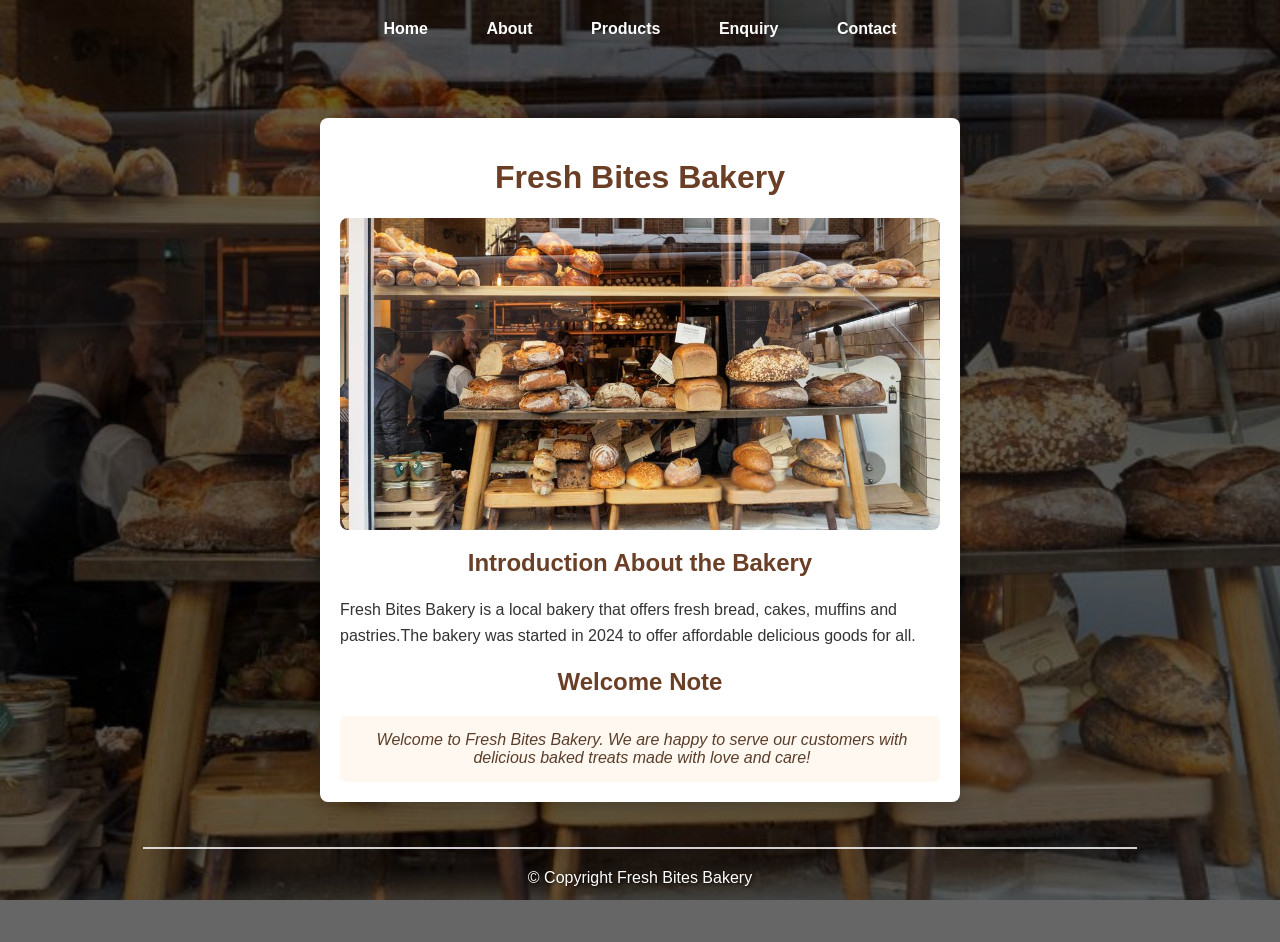
<file: index.html>
<!DOCTYPE html>
<html lang="en">
<head>
    <meta charset="UTF-8">
    <meta name="viewport" content="width=device-width, initial-scale=1.0">
    <title>Fresh Bites Bakery | Best Bakery Johannesburg | Fresh Bread & Cakes</title>
  <meta name="description" content="Fresh Bites Bakery Johannesburg - artisan bread, cupcakes, pastries baked daily. Order fresh baked goods online. Visit our Soweto bakery today.">
  <meta name="keywords" content="Fresh Bites Bakery, bakery Johannesburg, fresh bread Soweto, artisan bakery, cakes cupcakes Johannesburg">
  <link rel="stylesheet" href="css/style.css">
  <script src="js/script.js" defer></script>
</head>
    
</body>
           <div class="overlay">

        <nav>
        <a href="index.html">Home</a>
        <a href="about.html">About</a>
        <a href="products.html">Products</a>
        <a href="enquiry.html">Enquiry</a>
        <a href="contact.html">Contact</a>
        </nav>
        
        <div class="welcome-box">
        <h1>Fresh Bites Bakery</h1>
       <img src="images/home.jpg" alt="Fresh Bakery" width="600">
        

            <h2>Introduction About the Bakery</h2> 
        
            <p>Fresh Bites Bakery is a local bakery that offers fresh bread, cakes, muffins
                and pastries.The bakery was started in 2024 to offer affordable delicious
                goods for all.
            </p>

           <h2>Welcome Note</h2>

           <table>
            <tr>
           <td>Welcome to Fresh Bites Bakery. We are happy to serve our
            customers with delicious baked treats made with love and care!
           </td>
           </table>
        </div>

          
           <footer> <!--moved indside welcome-box-->
             <hr>
             <p>&copy; Copyright Fresh Bites Bakery</p>
           </footer>

           </div> <!--Closes welcome-box-->
          </div>  <!--Closes overlay-->
        </body>
        </html>
</file>
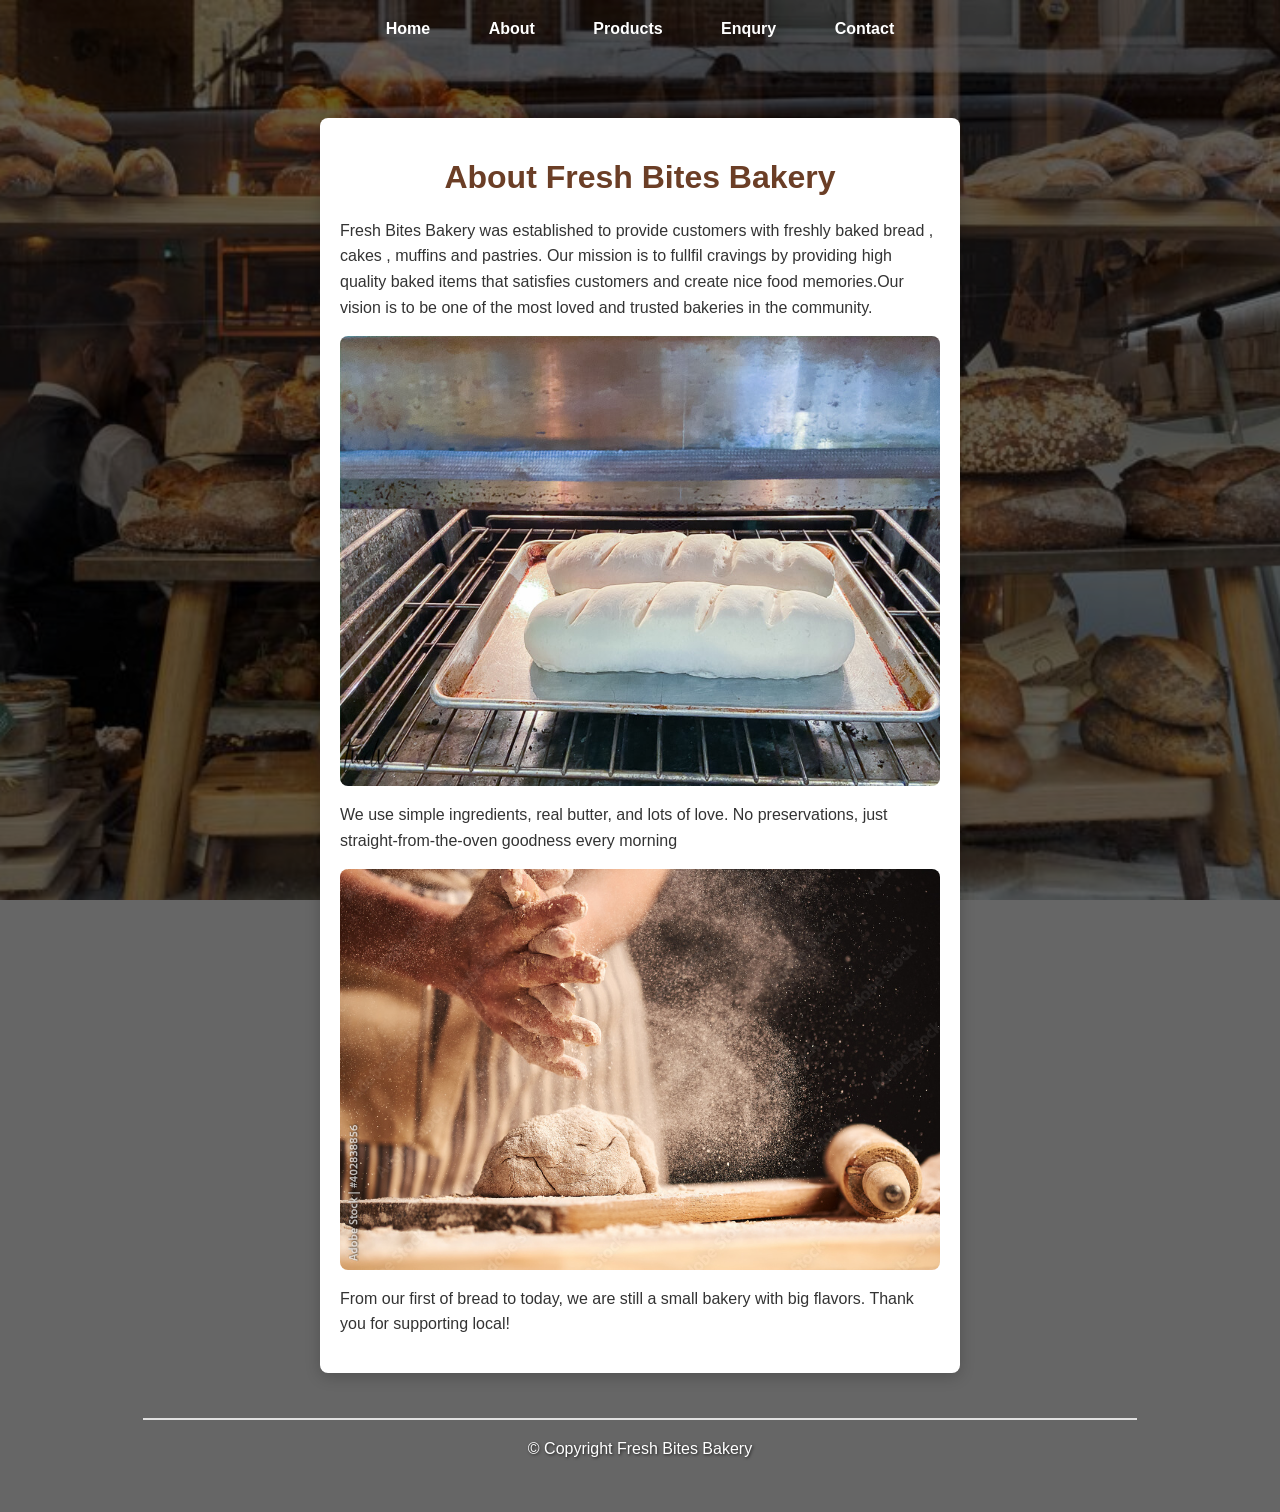
<file: about.html>
<!DOCTYPE html>
<html lang="en">
<head>
  <meta charset="UTF-8">
  <meta name="viewport" content="width=device-width, initial-scale=1.0">
  <title>About Us - Fresh Bites Bakery | Family Bakery Story Johannesburg</title>
  <meta name="description" content="About Fresh Bites Bakery - family-owned artisan bakery in Johannesburg since 2020. We bake fresh bread, cakes, pastries with love. Meet our bakers.">
  <meta name="keywords" content="about Fresh Bites Bakery, family bakery Johannesburg, artisan bakers Soweto, bakery history, fresh baked with love">
  <link rel="stylesheet" href="css/style.css">
  <script src="js/script.js" defer></script>

    </head>
    <body>

        <div class="overlay">
        
        <!--below are the buttons and you have to click them to take you to the next pages-->
        <nav>
        <a href="index.html">Home</a>
        <a href="about.html">About</a>
        <a href="products.html">Products</a>
        <a href="enquiry.html">Enqury</a>
        <a href="contact.html">Contact</a>
        </nav>

        <div class="welcome-box">
    
        <h1>About Fresh Bites Bakery</h1>

       <!--below is the infromation about the mission and vision of the organisation-->
        <p>Fresh Bites Bakery was established to provide customers
            with freshly baked bread , cakes , muffins and pastries. Our mission is to
            fullfil cravings by providing high quality baked items that satisfies customers
            and create nice food memories.Our vision is to be one of the most loved
            and trusted bakeries in the community.
        </p>
       <img src="images/insidetheoven.jpg" alt="Fresh bread in oven" class="about-image">
       <p>We use simple ingredients, real butter, and lots of love. No preservations,
        just straight-from-the-oven goodness every morning
       </p>

       <img src="images/kneadingdough.jpg" alt="Fresh bread in oven" class="about-img">
       <p>From our first of bread to today, we are still a small bakery with 
        big flavors. Thank you for supporting local!
       </p>
       </main>
        </div>

        
           <footer> <!--Footer goes here,outside welcome-box-->
             <hr>
             <p>&copy; Copyright Fresh Bites Bakery</p>
           </footer>

      </div>
    </body>
    </html>
</file>
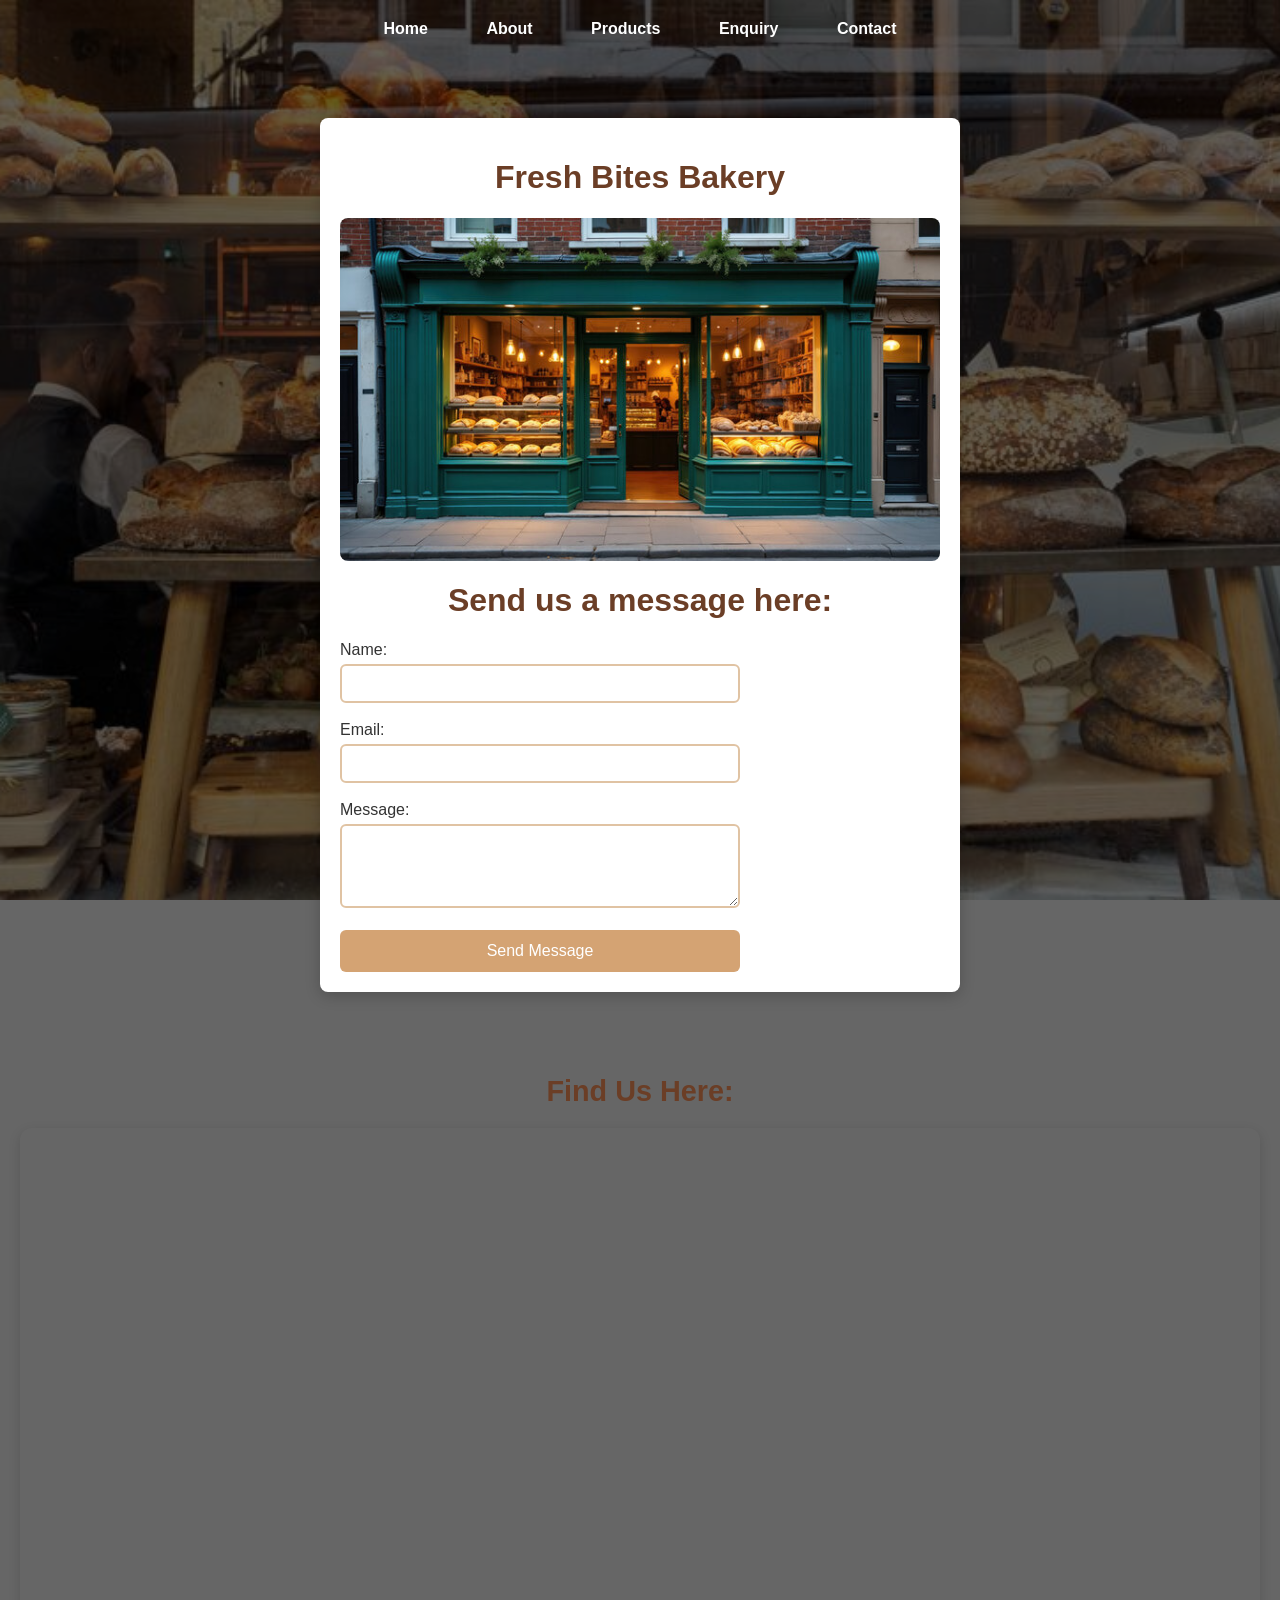
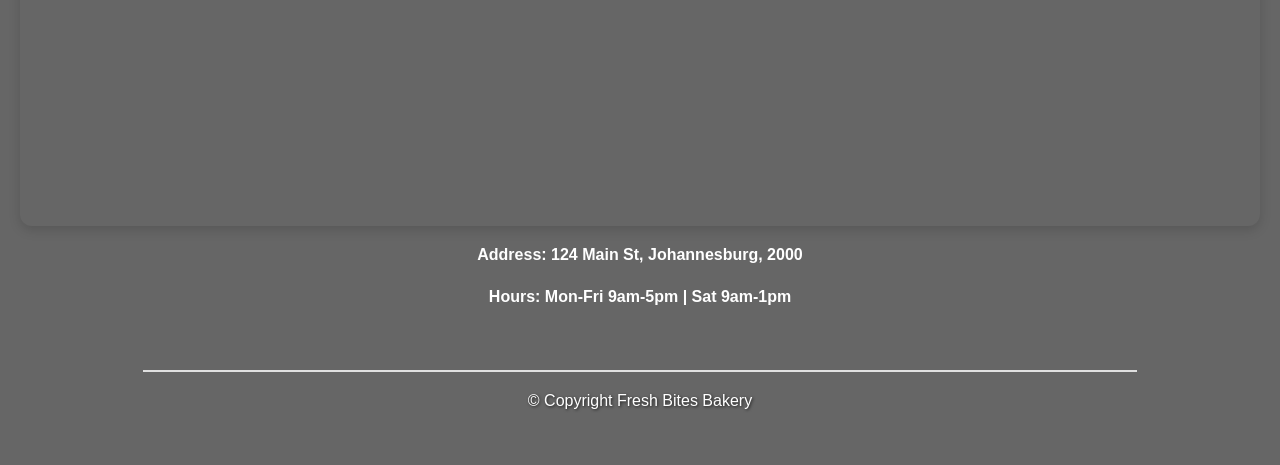
<file: contact.html>
<!DOCTYPE html>
<html lang="en">
<head>
    <meta charset="UTF-8">
    <meta name="viewport" content="width=device-width, initial-scale=1.0">
    <title>Contact Us - Fresh Bites Bakery | Johannesburg Bakery Phone & Address</title>
  <meta name="description" content="Contact Fresh Bites Bakery Johannesburg. Call 081 847 3074, email info@freshbitesbakery.co.za, visit 12 Main Street. Open Mon-Sat 7am-6pm.">
  <meta name="keywords" content="Fresh Bites Bakery contact, bakery phone number, bakery address Johannesburg, bakery hours Soweto, contact artisan bakery">
  <link rel="stylesheet" href="css/style.css">
  <script src="js/script.js" defer></script>

</head>
<body>
            <div class="overlay">

                <nav>
            <a href="index.html">Home</a>
                <a href="about.html">About</a>
                <a href="products.html">Products</a>
                <a href="enquiry.html">Enquiry</a>
                <a href="contact.html">Contact</a>
                </nav>
              
                <div class="welcome-box">
                <h1>Fresh Bites Bakery</h1>
                <img src="images/shop1.jpg" alt="500">

                <h1>Send us a message here:</h1>

<form id="contactForm">
  <label for="name">Name:</label><br>
  <input type="text" id="name" name="name" required><br><br>

  <label for="email">Email:</label><br>
  <input type="email" id="email" name="email" required><br><br>

  <label for="message">Message:</label><br>
  <textarea id="message" name="message" rows="4" required></textarea><br><br>

  <button type="submit">Send Message</button>
</form>

<p id="successMsg" style="display:none; color:green; font-weight:bold; margin-top:15px;"></p>
                </div>

<section class="map-section">
  <h2>Find Us Here:</h2>
  <div class="map-container">
    <iframe 
      src="https://www.google.com/maps/embed?pb=!1m18!1m12!1m3!1d3579.7403177789033!2d28.054050875174628!3d-26.205124477076005!2m3!1f0!2f0!3f0!3m2!1i1024!2i768!4f13.1!3m3!1m2!1s0x1e950e85a0ed19bd%3A0x5b4a9cadedb7b9cc!2sMain%20St%2C%20Johannesburg!5e0!3m2!1sen!2sza!4v1781811282718!5m2!1sen!2sza" 
      style="border:0;" 
      allowfullscreen="" 
      loading="lazy" 
      referrerpolicy="no-referrer-when-downgrade">
    </iframe>
  </div>
  <div class="contact-info">
    <p><strong>Address:</strong> 124 Main St, Johannesburg, 2000</p>
    <p><strong>Hours:</strong> Mon-Fri 9am-5pm | Sat 9am-1pm</p>
  </div>
</section>
                          
           <footer> <!--Footer goes here,outside welcome-box-->
             <hr>
             <p>&copy; Copyright Fresh Bites Bakery</p>
           </footer>
           </div>

        </body>
</file>
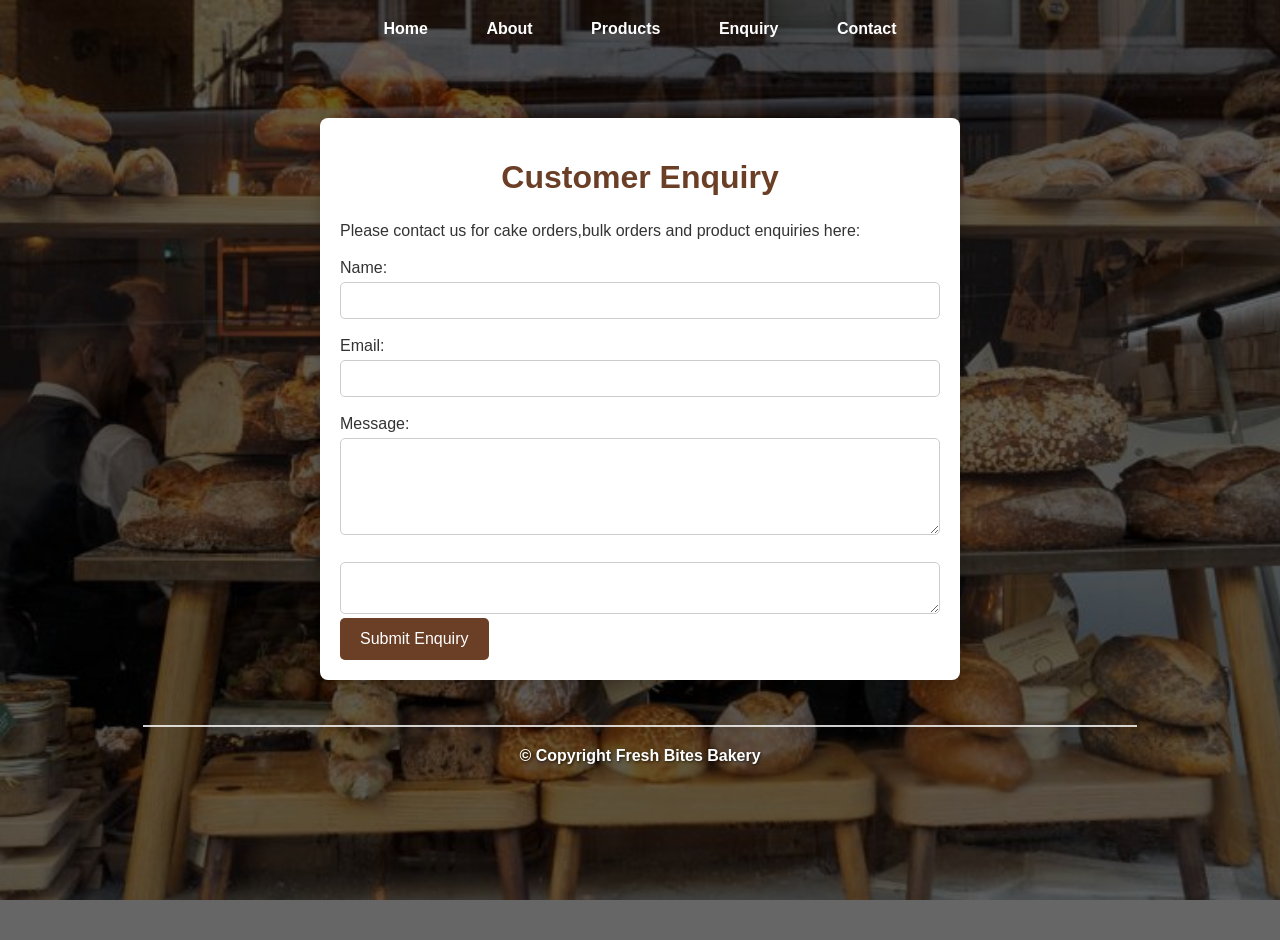
<file: enquiry.html>
<!DOCTYPE html>
<html lang="en">
<head>
    <meta charset="UTF-8">
    <meta name="viewport" content="width=device-width, initial-scale=1.0">
   <title>Order Enquiry - Fresh Bites Bakery | Custom Cake Orders Johannesburg</title>
  <meta name="description" content="Send order enquiry to Fresh Bites Bakery for custom cakes, bulk orders, wedding cakes. Johannesburg bakery taking orders online. Quick response guaranteed.">
  <meta name="keywords" content="bakery order enquiry, custom cake order Johannesburg, bulk bakery orders, wedding cake enquiry, contact bakery form">
  <link rel="stylesheet" href="css/style.css">
  <script src="js/script.js" defer></script>

</head>
<body>
            <div class="overlay">

                <nav>
            <a href="index.html">Home</a>
            <a href="about.html">About</a>
            <a href="products.html">Products</a>
            <a href="enquiry.html">Enquiry</a>
            <a href="contact.html">Contact</a>
            </nav>
             
            <div class="welcome-box">
            <h1>Customer Enquiry</h1>
            <p>Please contact us for cake orders,bulk orders and product enquiries here:</p>

            <form id="enquiryForm" novalidate action="#" method="post">
                <label for="name">Name:</label><br>
                <input type="text" id="name"
                name="name" required><br></br>

                <label for="email">Email:</label><br>
                <input type="email" id="email"
                name="email" required><br></br>
                
                 <label for="message">Message:</label><br>
                 <textarea id="message" name="message"
                 rows="5" required></textarea><br></br>
                
                <textarea></textarea><b><br>

                    <button type="submit">Submit Enquiry</button>
                    </form>
                    </div>

                              
           <footer> <!--Footer goes here,outside welcome-box-->
             <hr>
             <p>&copy; Copyright Fresh Bites Bakery</p>
           </footer>


        </body>
        </html>
</file>
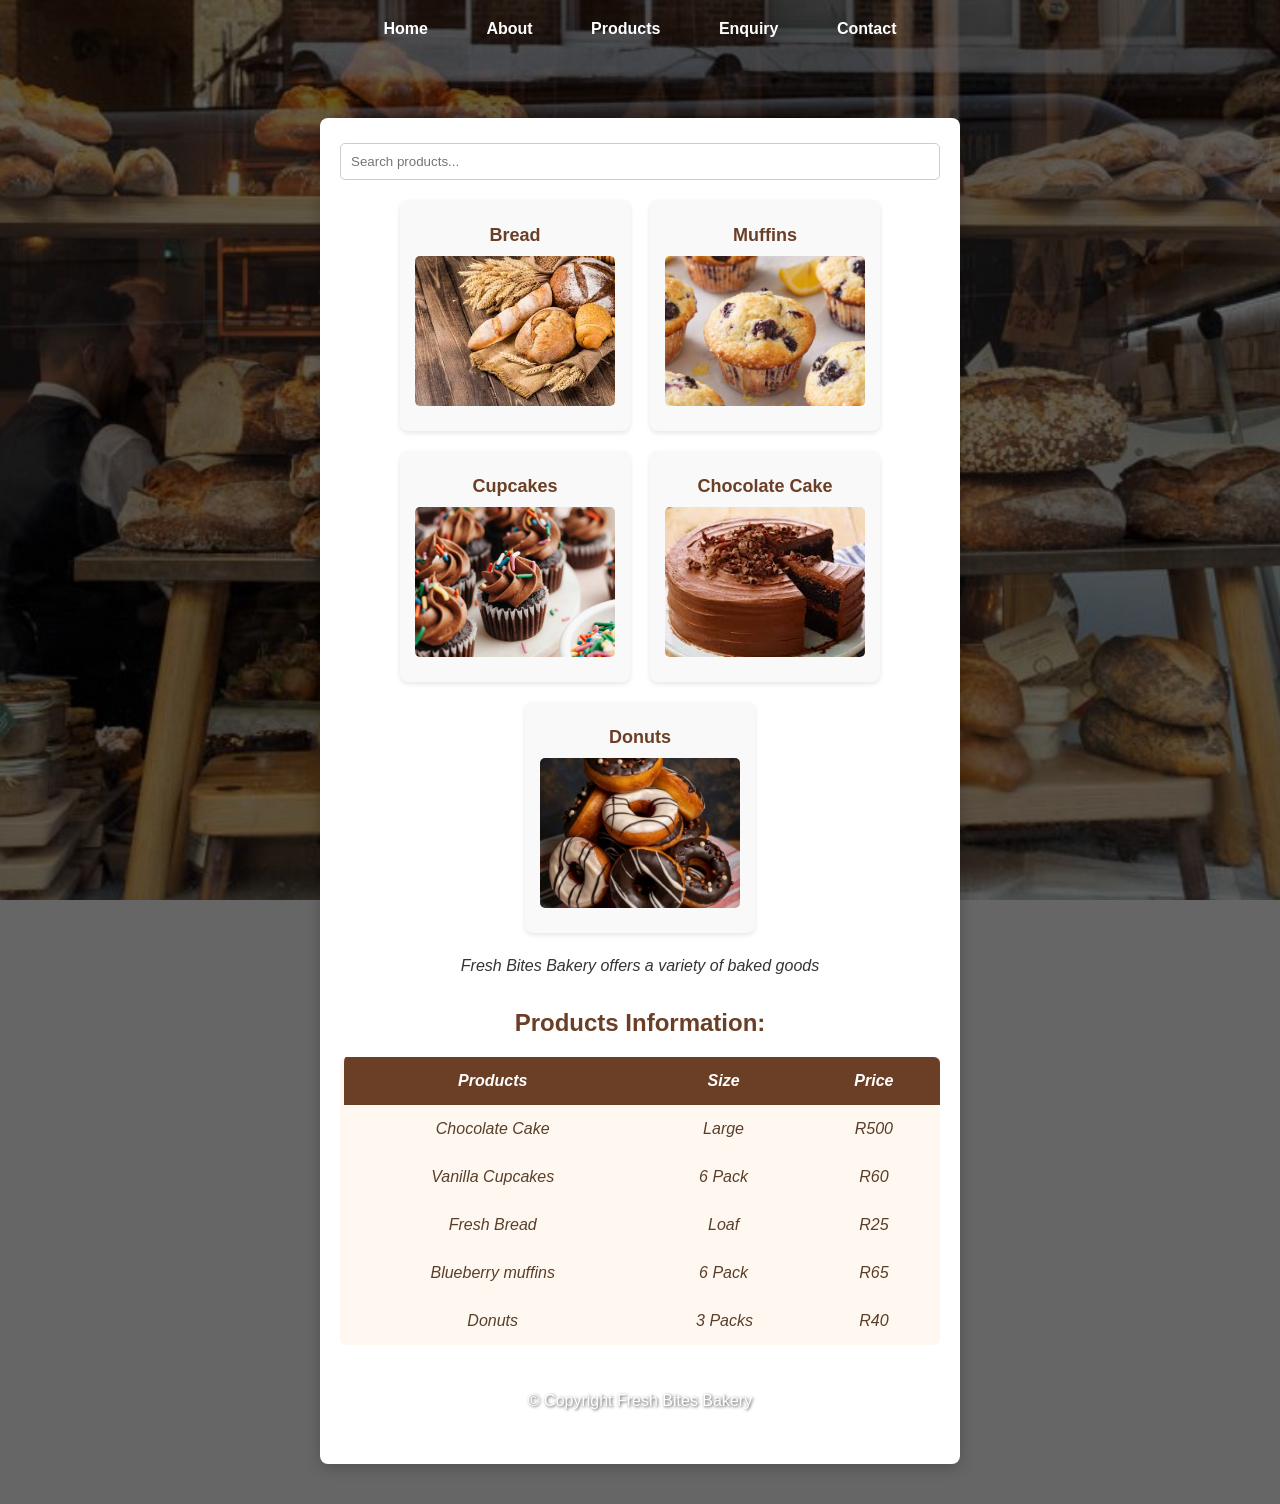
<file: products.html>
<!DOCTYPE html>
<html lang="en">
<head>
  <meta charset="UTF-8">
  <meta name="viewport" content="width=device-width, initial-scale=1.0">
  <title>Products - Fresh Bites Bakery | Bread, Cakes, Muffins Johannesburg</title>
  <meta name="description" content="Browse Fresh Bites Bakery products: artisan bread, chocolate cake, muffins, cupcakes, croissants. Fresh baked daily in Johannesburg. Search products below.">
  <meta name="keywords" content="bakery products, artisan bread Johannesburg, chocolate cake, muffins cupcakes, fresh pastries Soweto">
  <link rel="stylesheet" href="css/style.css">
  <script src="js/script.js" defer></script>
  
</head>
<body>
          <div class="overlay">

          <nav>
            <a href="index.html">Home</a>
            <a href="about.html">About</a>
            <a href="products.html">Products</a>
            <a href="enquiry.html">Enquiry</a>
            <a href="contact.html">Contact</a>
            </nav>
            
           <div class="welcome-box">
           <input type="text" id="searchBox" placeholder="Search products...">
           <!--Product Images Grid-->
           <div class="products-grid">
            <div class="product-card" data-name="Bread">
             <h2>Bread</h2>
           <img src="images/download.jpg" alt="Assorted freshly baked artisan bread loaves with crispy crush and wheat grains on wooden table">
           </div>

           <div class="product-card" data-name="Muffins">
           <h2>Muffins</h2>
           <img src="images/Lemon-Blueberry-Muffins-Recipe-Card.jpg" alt="Gold lemon blueberry muffins with fresh blueberries and zesty lemon flavour, fluffy moist texture">
          </div>

          <div class="product-card" data-name="Cupcakes">
           <h2>Cupcakes</h2>
           <img src="images/cupcakes.jpg" alt="Chocolate cupcakes with rich chocolate frosting and colourful sprinkles on top, soft sponge base ">
           </div>

           <div class="product-card" data-name="Chocolate Cake">
           <h2>Chocolate Cake</h2>
           <img src="images/chocolatecake.jpg" alt="Rich chocolate layer cake with chocolate ganache frosting and chocolate shavings, moist dense crumb ">
          </div>

          <div class="product-card" data-name="Donuts">
           <h2>Donuts</h2>
           <img src="images/donuts.jpg" alt="Stack of assorted donuts with white and chocolate glaze, Chocolate drizzle patterns and colourful candy springles, golden fried dough">
           </div>

           </div>

           <!--This text now sits at the bottom-->
           <p class="intro-text">Fresh Bites Bakery offers a variety of baked goods
            </p>
           
          <!--Product Info Table-->
           <div class="table-wrapper">
            <h2>Products Information:</h2>
            <table>
           <tr>
            <th>Products</th>
            <th>Size</th>
            <th>Price</th>
            </tr>
             <tr>

            <td>Chocolate Cake</td>
            <td>Large</td>
            <td>R500</td>
            </tr>
            <tr>

            <td>Vanilla Cupcakes</td>
            <td>6 Pack</td>
            <td>R60</td>
            </tr>
            <tr>

            <td>Fresh Bread</td>
            <td>Loaf</td>
            <td>R25</td>
            </tr>
            <tr>

            <td>Blueberry muffins</td>
            <td>6 Pack</td>
            <td>R65</td>
            </tr>
            <tr>

            <td>Donuts</td>
            <td>3 Packs</td>
            <td>R40</td>
            </tr>
          </table>
          </div> <!--This closes the product-grid or welcome-box-->
           
                   
           <footer>
             <hr>
             <p>&copy; Copyright Fresh Bites Bakery</p>
           </footer>

           </div> <!--This closes the overlay-->
               
    <!-- LIGHTBOX GOES RIGHT HERE -->
    <div id="lightbox" class="lightbox">
      <span class="close">&times;</span>
      <img class="lightbox-content" id="lightbox-img">
    </div>
    
        </body>
        </html>
</file>
<file: css/style.css>
/* Reset and background */
body {
    margin: 0;
    font-family: Arial, sans-serif;
    background-image: url("../images/home.jpg");
    background-repeat: no-repeat;
    background-position: center;
    background-attachment: fixed;
    background-size: cover;
    min-height: 100vh;
    color: #333;
}

/* Overlay for readability */
.overlay {
    background-color: rgb(0,0,0,0.6);
    min-height: 100vh;
    padding: 20px;
}

/* Make nav always visible at the top */
nav {
    text-align: center;
    margin-bottom: 20px;
}
nav a {
    color: #fff;
    text-decoration: none;
    margin: 0 15px;
    font-weight: bold;
    padding: 8px 12px;
    border-radius: 5px;
    transition: 0.3s;
}
nav a:hover {
    background-color: #fff;
    color: #6b3e26;
} 

tr:hover{
  background-color: #f5e6c8;
  transition: 0.2s ease;
}

/* Push the white box down so nav is visible */
.welcome-box {
   background-color: #fff;
   padding: 20px;
   margin: 80px auto 20px auto ; /* 80px 
   top margin creates space for nav */
   max-width: 600px;
   width: 90%;
   border-radius: 8px;
   box-shadow: 0 4px 15px rgba(0,0,0,0.2);
}

.about{
  width: 100%;
  max-width: 400px;
  border-radius: 10px;
  margin: 15px auto;
  display: block;
  box-shadow: 0 4px 10px rgba(0,0,0,0.2);
}

/* Headings and text */
h1, h2 {
    color: #6b3e26;
    text-align: center;
}
p {
    line-height: 1.6;
}
.intro-text { 
    text-align: center;
    font-style: italic;
    margin: 20px 0;
}

/* Images */
img {
    max-width: 100%;
    height: auto;
    display: block;
    margin: 10px auto;
    border-radius: 8px;
}

/* Tables */
.table-wrapper{
    margin-top: 30px;
}
table {
    width: 100%;
    background: #fff8f0; /* cream background */
    border-left: 4px solid #d4a373; /* brown accent line*/
    border-collapse: collapse;
    margin-top: 15px;
    border-radius: 6px;
    overflow: hidden;
}
td, th {
    border: none; /* remove grid lines*/
    padding: 15px;
    text-align: center;
    font-style: italic;
    color: #5a3e2b;
}
th {
    background-color: #6b3e26;
    color: #fff;
}

/* Products Grid */
.products-grid {
    display: flex;
    flex-wrap: wrap;
    gap: 20px;
    justify-content: center;
    margin: 20px 0;
}
   
.product-card {
  background: #f9f9f9;
  padding: 15px;
  border-radius: 8px;
  text-align: center;
  width: 200px;
  box-shadow: 0 2px 5px rgba(0,0,0,0.1);
  transition: 0.3s;
}
.product-card:hover {
  transform: translateY(-5px);
  box-shadow: 0 4px 10px rgba(0,0,0,0.2);
}

.product-card img {
  width: 100%;
  height: 150px;
  object-fit: cover;
  border-radius: 5px;
}

.product-card h2 {
  font-size: 18px;
  margin: 10px 0;
  color: #6b3e26;
}

/* LightBox PopUP */
.lightbox {
  display: none;
  position: fixed;
  top: 0; 
  left: 0;
  width: 100%; 
  height: 100%;
  background: rgba(0,0,0,0.8);
  justify-content: center;
  align-items: center;
  z-index: 9999;
}
.lightbox-content {
  max-width: 80%;
  max-height: 80%;
  border-radius: 12px;
  box-shadow: 0 0 20px rgba(255,255,255,0.3);
}
.close {
  position: absolute;
  top: 20px; 
  right: 35px;
  color: white;
  font-size: 40px;
  font-weight: bold;
  cursor: pointer;
}

#contactForm {
  max-width: 400px;
  margin-top: 20px;
}
#contactForm input, #contactForm textarea {
  width: 100%;
  padding: 10px;
  border: 2px solid #e0c3a3;
  border-radius: 6px;
}
#contactForm button {
  background: #d4a373;
  color: white;
  padding: 12px;
  border: none;
  border-radius: 6px;
  cursor: pointer;
  width: 100%;
}

.map-section {
  margin-top: 40px;
  padding: 20px 0;
}

.map-section h2 {
  text-align: center;
  margin-bottom: 20px;
  font-size: 1.8rem;
}

.map-container {
  position: relative;
  padding-bottom: 56.25%; /* 16:9 ratio */
  height: 0;
  overflow: hidden;
  border-radius: 12px;
  box-shadow: 0 4px 12px rgba(0,0,0,0.15);
}

.map-container iframe {
  position: absolute;
  top: 0;
  left: 0;
  width: 100%;
  height: 100%;
  border: 0;
}

.contact-info {
  text-align: center;
  margin-top: 15px;
  line-height: 1.6;
  color: #fff;
  font-weight: 600;
}

/* Forms */
input, textarea {
  width: 100%;
  padding: 10px;
  margin-top: 5px;
  border: 1px solid #ccc;
  border-radius: 5px;
  box-sizing: border-box;
  font-family: Arial, sans-serif;
}
button {
  background-color: #6b3e26;
  color: #fff;
  padding: 12px 20px;
  border: none;
  border-radius: 5px;
  cursor: pointer;
  font-size: 16px;
  transition: 0.3s;
}
button:hover {
  background-color: #8a5032;
}

/* Footer */
footer {
  color: #fff;
  text-align: center;
  padding: 15px 0;
  text-shadow: 1px 1px 3px rgba(0,0,0,0.7);
}
footer hr {
    border: 1px solid #fff;
    width: 80%;
    margin: 10px auto;
    opacity: 0.8;
}

/* Responsive */
@media (max-width: 768px) {
  .welcome-box {
    width: 95%;
    padding: 15px;
  }
  
  nav a {
    display: block;
    margin: 10px 0;
  }
  
  .product-card {
    width: 100%;
  }
}
</file>
